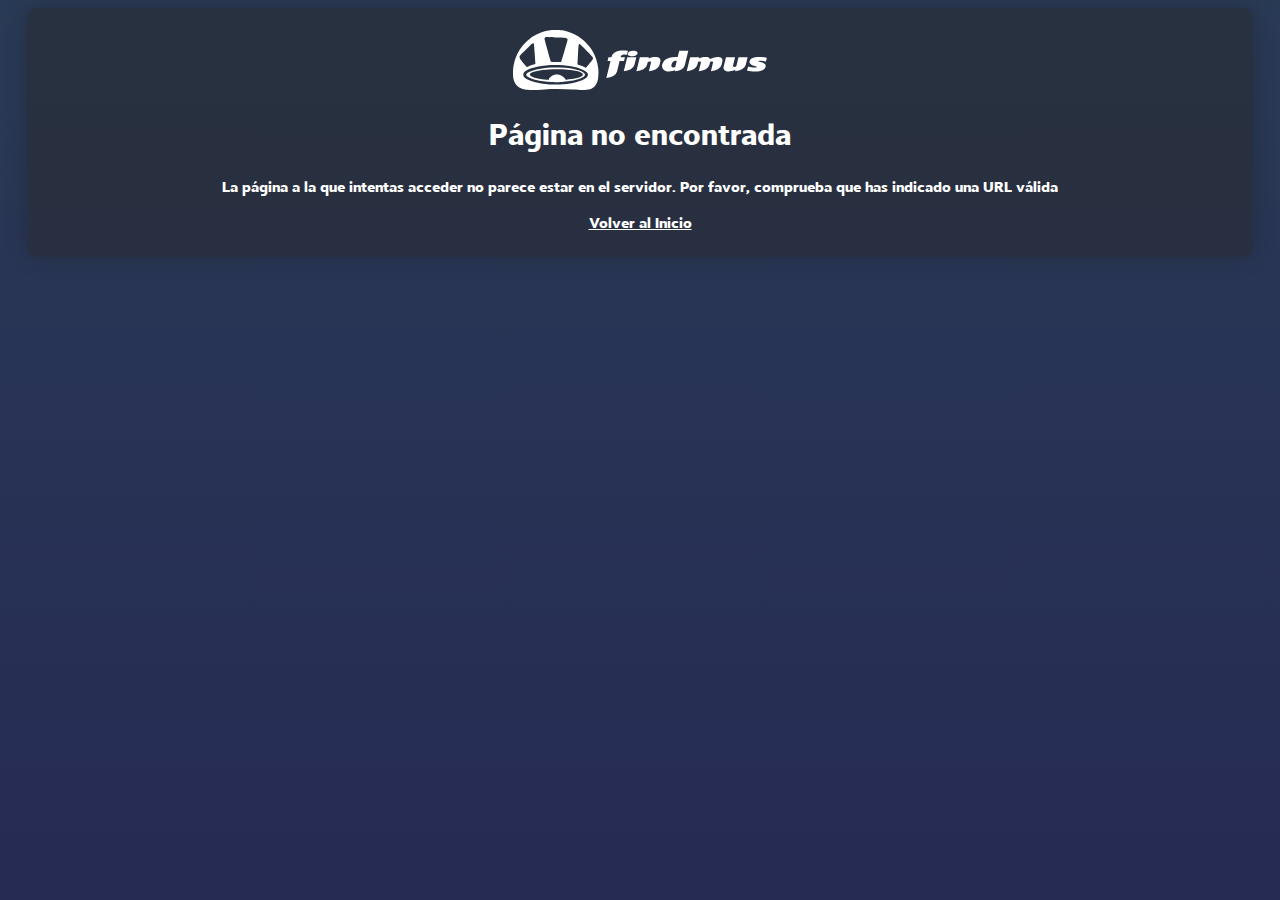
<file: error404.html>
<!DOCTYPE html>
<html lang="es">
<head>
    <meta charset="UTF-8">
    <meta name="viewport" content="width=device-width, initial-scale=1.0">
    <title>Findmus - 404</title>
    <!-- Theme CSS -->
    <link rel="stylesheet" id="theme-style">
    <!-- Style CSS -->
    <link rel="stylesheet" href="/styles/styleDefault.css">
    <!-- Animations CSS -->
    <link rel="stylesheet" href="/styles/animations.css">
    <link rel="icon" type="image/x-icon" href="/favicon.ico">
</head>
<script src="/scripts/themeManager.js"></script>

<div class="mensaje" style="text-align: center;">
    <img class="icon" data-icon="logoText">
    <h1>Página no encontrada</h1>
    <p>La página a la que intentas acceder no parece estar en el servidor. Por favor, comprueba que has indicado una URL válida</p>
    <a href="/">Volver al Inicio</a>
</div>
</file>
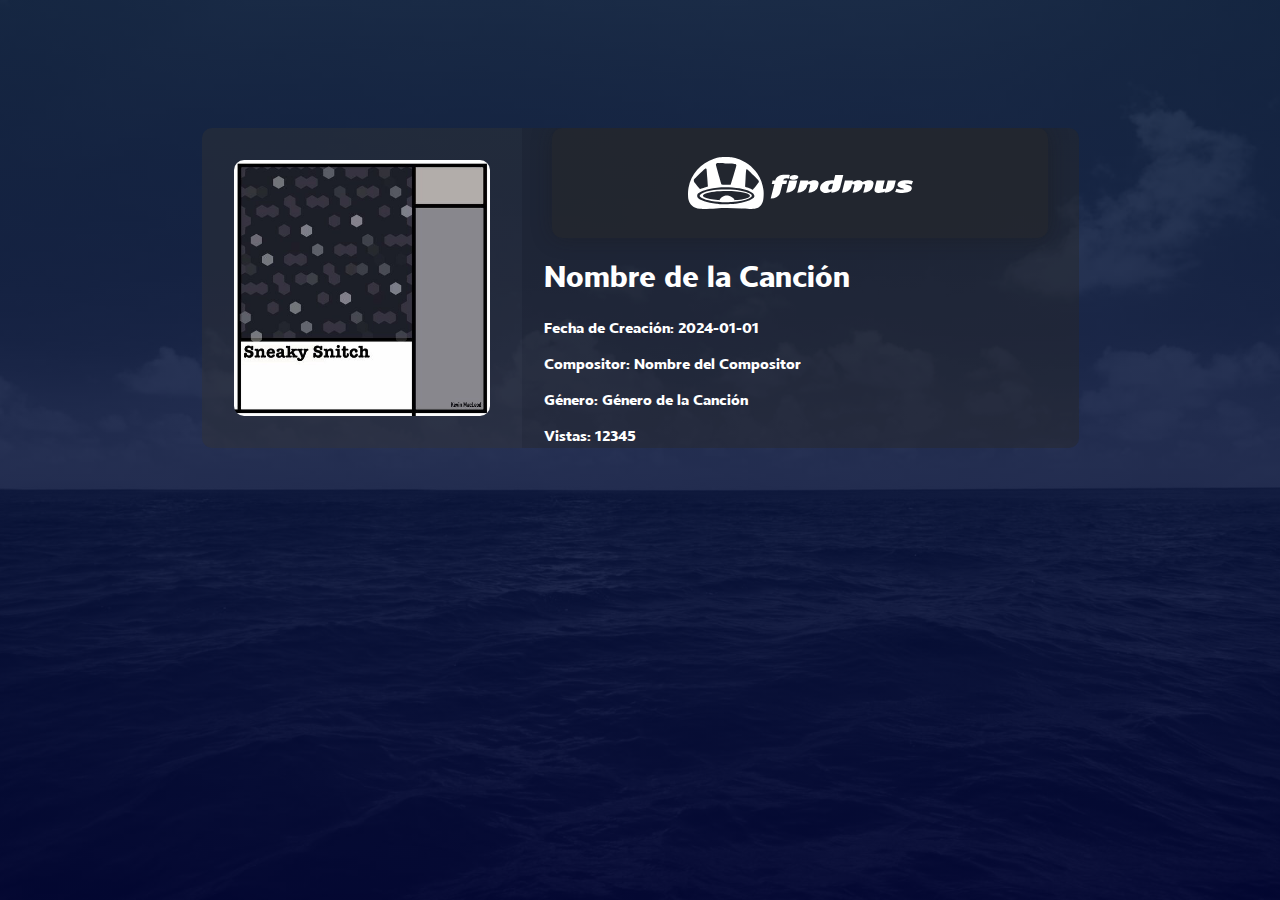
<file: songTest.html>
<!DOCTYPE html>
<html lang="es">
<head>
    <meta charset="UTF-8">
    <meta name="viewport" content="width=device-width, initial-scale=1.0">
    <title>Findmus - Nombre de la Canción</title>
    <!-- Theme CSS -->
    <link rel="stylesheet" id="theme-style">
    <!-- Specific CSS -->
    <link rel="stylesheet" href="/styles/song.css">
    <!-- Style CSS -->
    <link rel="stylesheet" href="/styles/styleDefault.css">
    <!-- Animations CSS -->
    <link rel="stylesheet" href="/styles/animations.css">
    <link rel="icon" type="image/x-icon" href="/favicon.ico">
</head>
<body>
    <script src="scripts/themeManager.js"></script>
    <script src="scripts/logoHome.js"></script>
    <div class="imageContainer">
        <!-- Contenedor de imagen -->
        <div class="imageDisplay">
            <!-- Mostrar la imagen de la portada del álbum -->
            <img src="/songs/0/cover.jpg" alt="Portada del Canción">
        </div>
        
        <!-- Contenedor de detalles de canción -->
        <div class="songDetails">
            <div class="logo mensaje">
                <img id="logoHome" class="icon" data-icon="logoText">
            </div>
            <!-- Mostrar los detalles de la canción -->
            <h1>Nombre de la Canción</h1>
            <p>Fecha de Creación: 2024-01-01</p>
            <p>Compositor: Nombre del Compositor</p>
            <p>Género: Género de la Canción</p>
            <p>Vistas: 12345</p>

            <!-- Reproducir el audio de la canción -->
            <div class='audioContainer'>
                <audio controls autoplay>
                    <source src="/songs/0/song.mp3" type="audio/mpeg">
                    Tu navegador no soporta la reproducción de audio.
                </audio>
                <img id="like" class="icon" data-icon="like">
            </div>
        </div>
    </div>
</body>
</html>
</file>
<file: styles/styleDefault.css>
@font-face {
    font-family: LTStreak-Bold;
    src: url('/styles/localFonts/LTStreak-Bold.ttf') format('truetype');
}

html, body {
    background-attachment: fixed;
}

body {
    font-family: 'LTStreak-Bold';
}

button:disabled {
    opacity: 0.6;
    cursor: not-allowed;
}

::-webkit-scrollbar-corner {
    opacity: 0;
}

div {
    border: none;
}

.mainMenu {
    justify-content: center;
    text-align: center;
    width: 17.5em;
    height: fit-content;
    padding: 2em;
    border-radius: 10px;
    max-width: 17.5em;
    max-height: 35em;
    overflow: auto;
}

h3 {
    font-size: 1.5em;
    margin-top: 0.75em;
    margin-bottom: 0.625em;
}

input, button, textarea, select, input::file-selector-button {
    padding: 0.4em;
    border-radius: 10px;
    font-size: 1.25em;
    font-family: 'LTStreak-Bold';
    border: none;
}

#loginScreen {
    border-top-left-radius: 10px;
    border-top-right-radius: 10px;
    position: fixed;
    bottom: 0;
    text-align: center;
}

.indexFooter {
    margin: 0;
    border-top-left-radius: 10px;
    border-top-right-radius: 10px;
    position: fixed;
    text-align: center;
}

.mensaje {
    margin-left: 1.5%;
    margin-right: 1.5%;
    height: auto;
    padding: 1.4em;
    border-radius: 10px;
    margin-bottom: 20px;
    box-sizing: border-box;
}

.song-title, .song-list-title {
    text-align: center;
}

audio {
    width: 35vh;
}

::-webkit-scrollbar {
    width: 1vh;
    height: 1vh;
}

::-webkit-scrollbar-thumb {
    background: #888;
    border-radius: 10px;
}

::-webkit-scrollbar-thumb:hover {
    background: #555;
}

.mainMenu, .homeContainer, input, button, textarea {
    box-shadow: 0 7.5px 20px rgba(26, 26, 26, 0.35);
}

.menuDiv, .mensaje, #coverImg {
    box-shadow: 0 0 20px rgba(26, 26, 26, 0.35);
}

@media screen and (max-width: 600px) {
    .indexFooter {
        width: 100%;
        border-top-left-radius: 0px !important;
        border-top-right-radius: 0px !important;
    }
    
}
</file>
<file: styles/animations.css>
@keyframes fadeIn {
    from {
        opacity: 0;
        transform: translateY(-20px);
    }
    to {
        opacity: 1;
        transform: translateY(0);
    }
}

@keyframes fadeInFooter {
    from {
        opacity: 0;
        transform: translateY(20px);
    }
    to {
        opacity: 1;
        transform: translateY(0);
    }
}

@keyframes animLogo {
    0% {
        transform: scale(1);
    }

    100% {
        transform: scale(1.05);
    }
}

@keyframes animReverseLogo {
    0% {
        transform: scale(1.05);
    }

    100% {
        transform: scale(1);
    }
}

.icon:hover {
    animation: animLogo 0.5s forwards;
}

.icon:not(:hover) {
    animation: animReverseLogo 0.5s forwards;
}

.mainMenu {
    animation: fadeIn 1s;
}

#loginScreen {
    animation: fadeInFooter 1s;
}

.song-title, .song-list-title {
    transition: opacity 0.3s ease-in-out;
}

.song-link:hover .song-image, #coverImg:hover {
    animation: animLogo 0.5s forwards;
}

.song-link:not(:hover) .song-image, #coverImg {
    animation: animReverseLogo 0.5s forwards;
}

.song-link:hover .song-title, .song-link:hover .song-list-title {
    opacity: 1;
}
</file>
<file: styles/song.css>
html, body {
    height: 100vh;
}

html {
    background: url('/styles/img/bg_index.jpg') center/cover no-repeat;
}

body {
    margin: 0;
}

.homeContainer {
    position: fixed;
    right: 0;
    top: 50vh;
    transform: translateY(-50%);
    display: flex;
    flex-direction: column;
    align-items: center;
    justify-content: center;
    height: 40vh;
    width: 12vh;
    border-top-left-radius: 10px;
    border-bottom-left-radius: 10px;
    z-index: 1;
}

.logo {
    display: flex;
    justify-content: center;
}

#likeContainer {
    margin-left: 1em;
}

#like {
    width: 2em;
}

#logoHome {
    margin: 0.5vw;
    width: 25dvh;
}

.audioContainer {
    display: flex;
}

.imageContainer {
    display: flex;
    transform: translateY(40%);
    justify-content: center;
}

.imageDisplay {
    width: 25vw;
    height: 25vw;
    display: flex;
    justify-content: center;
    align-items: center;
    overflow: hidden;
    border-top-left-radius: 10px;
    border-bottom-left-radius: 10px;
}

.imageDisplay img {
    width: 20vw;
    height: auto;
    border-radius: 10px;
}

.songDetails {
    width: 40%;
    height: 25vw;
    padding-inline: 2.5vh;
    border-top-right-radius: 10px;
    border-bottom-right-radius: 10px;
    overflow-y: auto;
}

table {
    width: 100%;
    border-collapse: collapse;
    border-radius: 10px;
    text-align: center;
}

table th, table td {
    padding: 1em;
}

table td {
    font-size: x-large;
    justify-items: center;
}

@media screen and (max-width: 800px) {
    .imageContainer {
        flex-direction: column;
        align-items: center;
        transform: translateY(5%);
    }

    .imageDisplay {
        width: 45vh;
        height: 40vh;
        border-bottom-left-radius: 0;
        border-top-right-radius: 10px;
    }

    .imageDisplay img {
        width: 35vh;
        height: 35vh;
        border-radius: 10px;
    }

    .songDetails {
        width: 40vh;
        height: 45vh;
        border-top-right-radius: 0;
        border-bottom-left-radius: 10px;
        overflow-y: scroll;
    }

    .songDetails table {
        width: fit-content;
    }

    table td {
        font-size: medium;
    }
}
</file>
